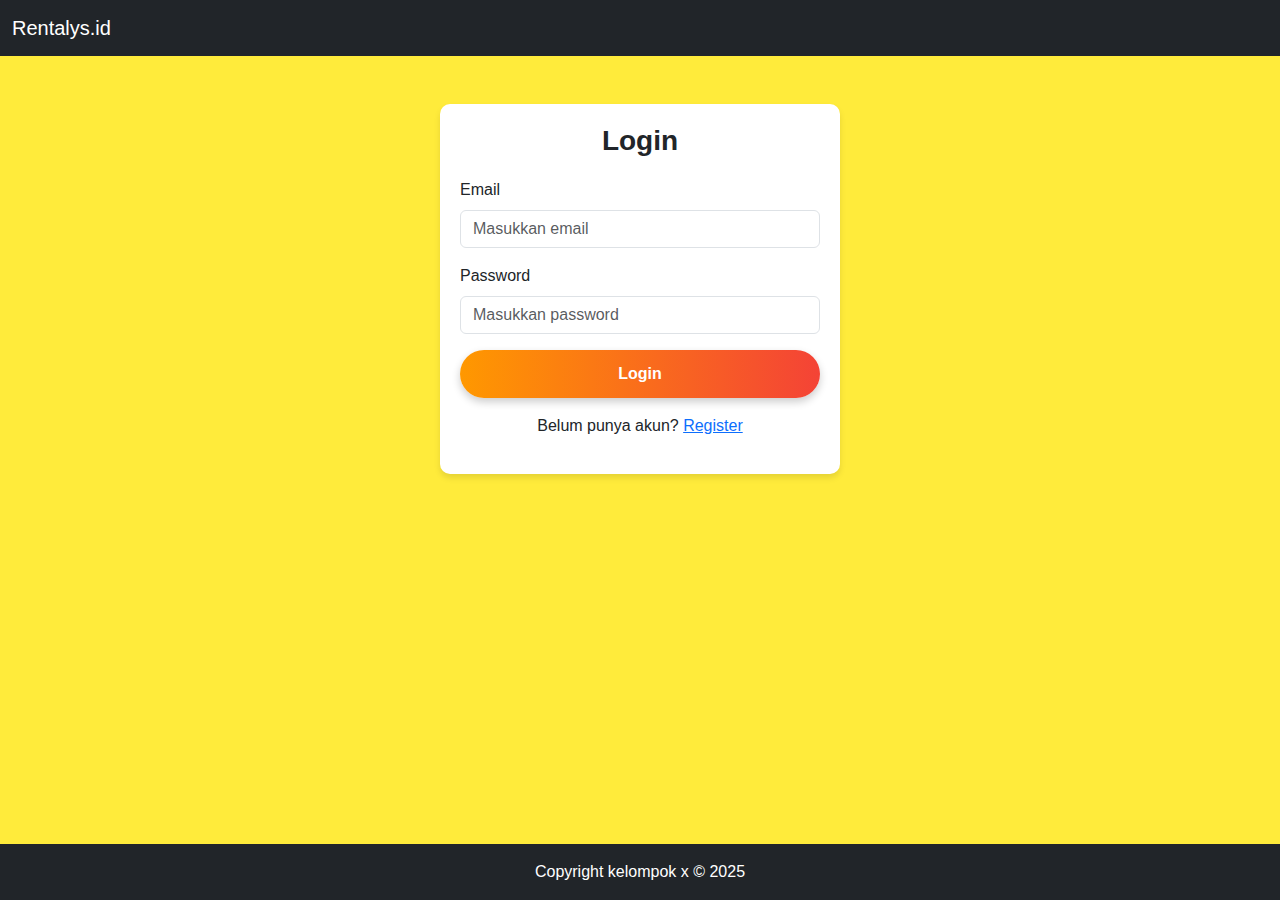
<file: login.html>
<!DOCTYPE html>
<html lang="en">
  <head>
    <meta charset="UTF-8" />
    <meta name="viewport" content="width=device-width, initial-scale=1.0" />
    <title>Rentalys.id - Login</title>
    <link
      href="https://cdn.jsdelivr.net/npm/bootstrap@5.3.0-alpha1/dist/css/bootstrap.min.css"
      rel="stylesheet"
    />
    <link rel="stylesheet" href="styles3.css" />
  </head>
  <body>
    <!-- Navbar -->
    <nav class="navbar navbar-expand-lg bg-dark">
      <div class="container-fluid">
        <a class="navbar-brand text-white" href="index.html">Rentalys.id</a>
        <button
          class="navbar-toggler text-white"
          type="button"
          data-bs-toggle="collapse"
          data-bs-target="#navbarNav"
          aria-controls="navbarNav"
          aria-expanded="false"
          aria-label="Toggle navigation"
        >
          <span class="navbar-toggler-icon"></span>
        </button>
      </div>
    </nav>

    <!-- Login Form -->
    <div id="login" class="form-container container mt-5">
      <h3 class="text-center">Login</h3>
      <form>
        <div class="mb-3">
          <label for="login-email" class="form-label">Email</label>
          <input
            type="email"
            id="login-email"
            class="form-control"
            placeholder="Masukkan email"
          />
        </div>
        <div class="mb-3">
          <label for="login-password" class="form-label">Password</label>
          <input
            type="password"
            id="login-password"
            class="form-control"
            placeholder="Masukkan password"
          />
        </div>
        <button type="submit" class="btn btn-dark w-100">Login</button>
        <p class="text-center mt-3">
          Belum punya akun? <a href="regis.html">Register</a>
        </p>
      </form>
    </div>

    <!-- Footer -->
    <footer class="footer bg-dark text-white text-center py-3 mt-5">
      Copyright kelompok x © 2025
    </footer>

    <script src="https://cdn.jsdelivr.net/npm/bootstrap@5.3.0-alpha1/dist/js/bootstrap.bundle.min.js"></script>
  </body>
</html>
</file>
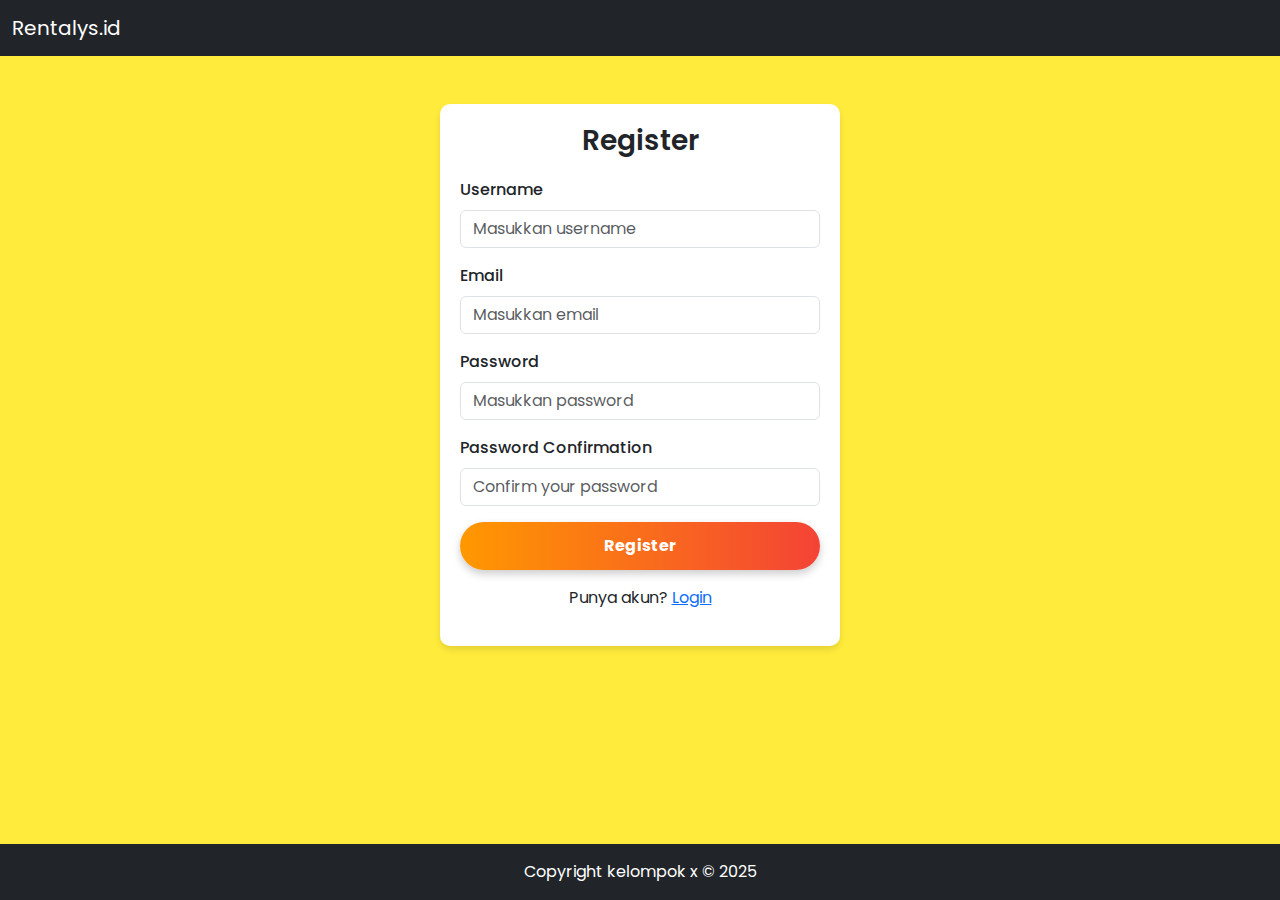
<file: regis.html>
<!DOCTYPE html>
<html lang="en">
  <head>
    <meta charset="UTF-8" />
    <meta name="viewport" content="width=device-width, initial-scale=1.0" />
    <title>Rentalys.id - Register</title>
    <link
      href="https://cdn.jsdelivr.net/npm/bootstrap@5.3.0-alpha1/dist/css/bootstrap.min.css"
      rel="stylesheet"
    />
    <link rel="preconnect" href="https://fonts.googleapis.com" />
    <link rel="preconnect" href="https://fonts.gstatic.com" crossorigin />
    <link
      href="https://fonts.googleapis.com/css2?family=Poppins:wght@100;200;300;400;500;600;700;800;900&display=swap"
      rel="stylesheet"
    />
    <link rel="stylesheet" href="styles2.css" />
  </head>
  <body>
    <!-- Navbar -->
    <nav class="navbar navbar-expand-lg bg-dark">
      <div class="container-fluid">
        <a class="navbar-brand text-white" href="index.html">Rentalys.id</a>
        <button
          class="navbar-toggler text-white"
          type="button"
          data-bs-toggle="collapse"
          data-bs-target="#navbarNav"
          aria-controls="navbarNav"
          aria-expanded="false"
          aria-label="Toggle navigation"
        >
          <span class="navbar-toggler-icon"></span>
        </button>
      </div>
    </nav>

    <!-- Register Form -->
    <div id="register" class="form-container container mt-5">
      <h3 class="text-center">Register</h3>
      <form>
        <div class="mb-3">
          <label for="username" class="form-label">Username</label>
          <input
            type="text"
            id="username"
            class="form-control"
            placeholder="Masukkan username"
          />
        </div>
        <div class="mb-3">
          <label for="email" class="form-label">Email</label>
          <input
            type="email"
            id="email"
            class="form-control"
            placeholder="Masukkan email"
          />
        </div>
        <div class="mb-3">
          <label for="password" class="form-label">Password</label>
          <input
            type="password"
            id="password"
            class="form-control"
            placeholder="Masukkan password"
          />
        </div>
        <div class="mb-3">
          <label for="confirm-password" class="form-label"
            >Password Confirmation</label
          >
          <input
            type="password"
            id="confirm-password"
            class="form-control"
            placeholder="Confirm your password"
          />
        </div>
        <button type="submit" class="btn btn-warning w-100">Register</button>
        <p class="text-center mt-3">
          Punya akun? <a href="login.html">Login</a>
        </p>
      </form>
    </div>

    <!-- Footer -->
    <footer class="footer bg-dark text-white text-center py-3 mt-5">
      Copyright kelompok x © 2025
    </footer>

    <script src="https://cdn.jsdelivr.net/npm/bootstrap@5.3.0-alpha1/dist/js/bootstrap.bundle.min.js"></script>
  </body>
</html>
</file>
<file: styles3.css>
/* General Styles */
body {
  background-color: #ffeb3b;
  font-family: "Poppins", Arial, sans-serif;
  margin: 0;
}

/* Navbar */
.navbar {
  background-color: black;
  color: white;
}

/* Register Form */
.form-container {
  max-width: 400px;
  margin: 50px auto;
  padding: 20px;
  background: white;
  border-radius: 10px;
  box-shadow: 0 4px 6px rgba(0, 0, 0, 0.1);
}

h3 {
  font-weight: 600;
  margin-bottom: 20px;
}

.form-label {
  font-weight: 500;
}

.btn {
  background: linear-gradient(90deg, #ff9800, #f44336);
  color: #fff;
  border: none;
  border-radius: 30px;
  padding: 12px 30px;
  font-size: 1em;
  font-weight: bold;
  cursor: pointer;
  transition: all 0.3s ease;
  box-shadow: 0 4px 8px rgba(0, 0, 0, 0.2);
}

.btn:hover {
  background: linear-gradient(90deg, #f44336, #ff9800);
  transform: translateY(-3px);
  box-shadow: 0 8px 16px rgba(0, 0, 0, 0.3);
}

/* Footer */
.footer {
  text-align: center;
  padding: 10px;
  background-color: black;
  color: white;
  position: fixed;
  left: 0;
  bottom: 0;
  width: 100%;
}

@media (max-width: 768px) {
  .form-container {
    margin: 0 1rem;
    padding: 1.5rem;
  }

  .navbar {
    padding: 0.5rem;
  }
}

@media (max-width: 576px) {
  .form-container {
    margin: 0;
    padding: 1rem;
  }

  .navbar-brand {
    font-size: 1.2rem;
  }

  .btn {
    font-size: 0.9rem;
  }
}
</file>
<file: styles2.css>
/* General Styles */
body {
  background-color: #ffeb3b;
  font-family: "Poppins", Arial, sans-serif;
  margin: 0;
}

/* Navbar */
.navbar {
  background-color: black;
  color: white;
}

/* Register Form */
.form-container {
  max-width: 400px;
  margin: 50px auto;
  padding: 20px;
  background: white;
  border-radius: 10px;
  box-shadow: 0 4px 6px rgba(0, 0, 0, 0.1);
}

h3 {
  font-weight: 600;
  margin-bottom: 20px;
}

.form-label {
  font-weight: 500;
}

.btn {
  background: linear-gradient(90deg, #ff9800, #f44336);
  color: #fff;
  border: none;
  border-radius: 30px;
  padding: 12px 30px;
  font-size: 1em;
  font-weight: bold;
  cursor: pointer;
  transition: all 0.3s ease;
  box-shadow: 0 4px 8px rgba(0, 0, 0, 0.2);
}

.btn:hover {
  background: linear-gradient(90deg, #f44336, #ff9800);
  transform: translateY(-3px);
  box-shadow: 0 8px 16px rgba(0, 0, 0, 0.3);
}

/* Footer */
.footer {
  text-align: center;
  padding: 10px;
  background-color: black;
  color: white;
  position: fixed;
  left: 0;
  bottom: 0;
  width: 100%;
}

@media (max-width: 768px) {
  .form-container {
    padding: 1.5rem;
    margin: 0 1rem;
  }

  .navbar-brand {
    font-size: 1.2rem;
  }
}

@media (max-width: 576px) {
  .form-container {
    padding: 1rem;
  }

  .navbar-brand {
    font-size: 1rem;
  }

  .btn {
    font-size: 0.9rem;
  }
}
</file>
